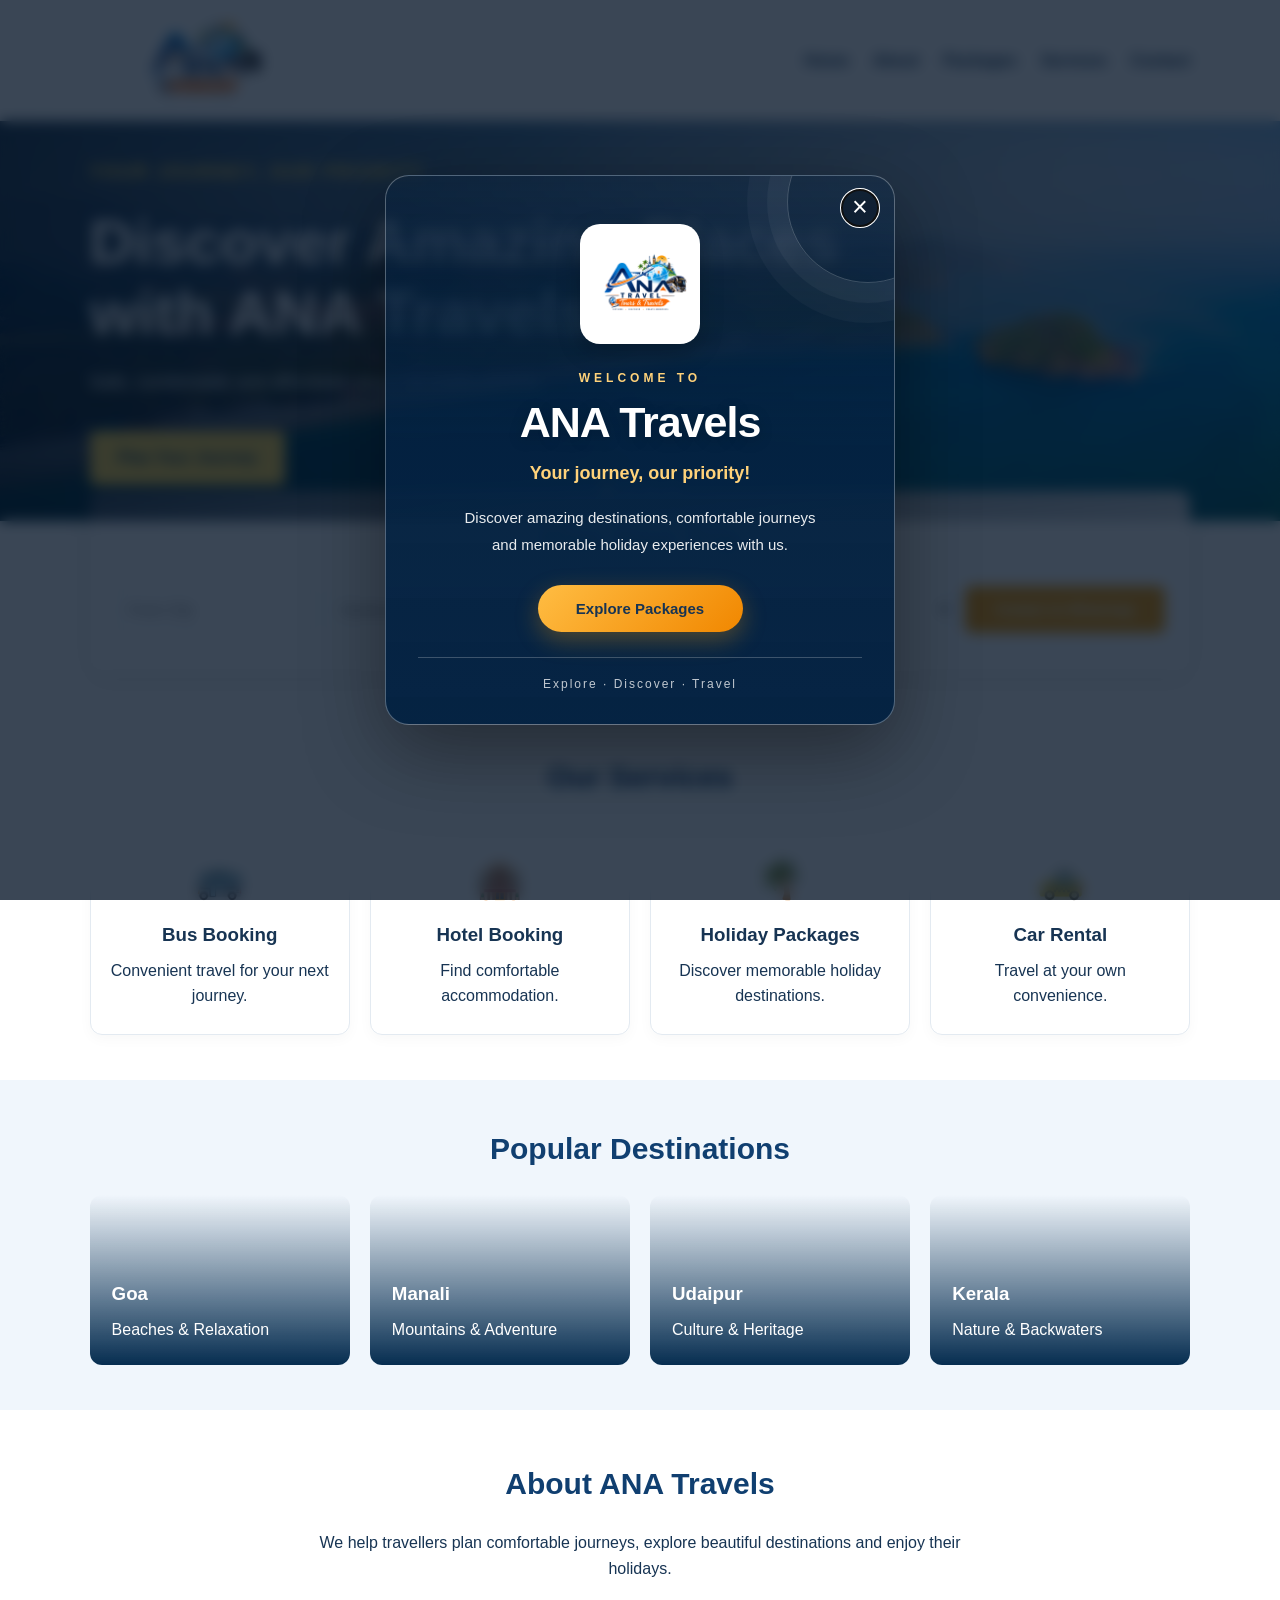
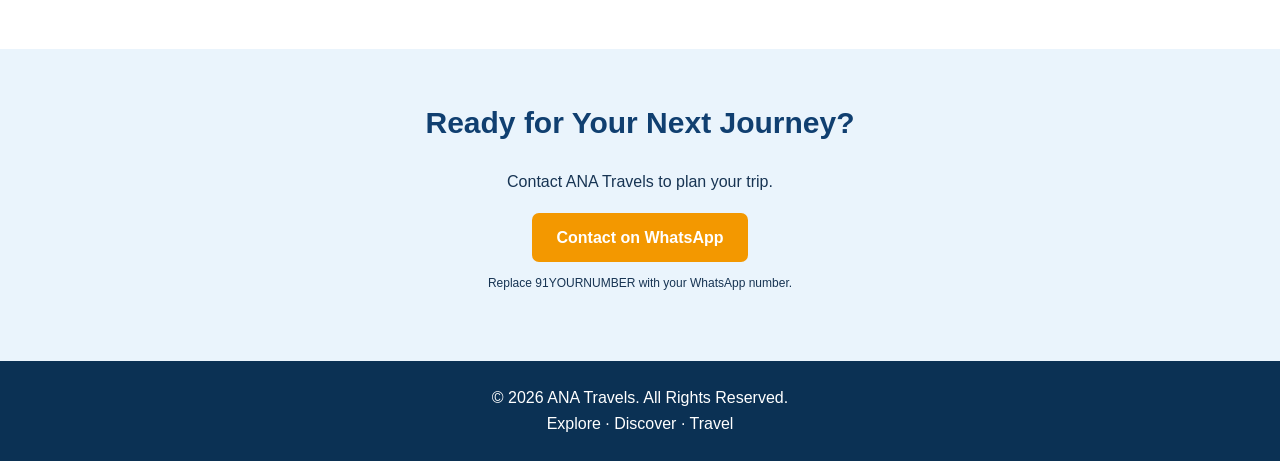
<file: index.html>
<!DOCTYPE html>
<html lang="en">
<head>
  <meta charset="UTF-8">
  <meta name="viewport" content="width=device-width, initial-scale=1.0">
  
<title>ANA Travel | Tour Packages &amp; Travel Services in Gujarat</title>

<meta name="description" content="Discover tour packages, holiday planning and travel services across Gujarat with ANA Travel. Explore travel options and contact us to plan your next trip.">

<link rel="canonical" href="https://anatravel.in/">

<meta property="og:title" content="ANA Travel | Travel Services in Gujarat">
<meta property="og:description" content="Explore travel services and holiday options across Gujarat with ANA Travel.">
<meta property="og:url" content="https://anatravel.in/">
<meta property="og:type" content="website">

  <link rel="stylesheet" href="style.css">
</head>
<body>

<header class="header">
  <a href="#home" class="logo">
  <img src="ana-travels-logo.png" alt="ANA Travels">
</a>
  <nav id="nav">
    <a href="#home">Home</a>
    <a href="#about">About</a>
    <a href="#packages">Packages</a>
    <a href="#services">Services</a>
    <a href="#contact">Contact</a>
  </nav>
  <button class="menu-btn" onclick="toggleMenu()">☰</button>
</header>


<section class="hero" id="home">

  <!-- Background Image Slides -->
  <div class="hero-slides">
    <div class="hero-slide active"
         style="background-image: url('images/goa.jpg');"></div>

    <div class="hero-slide"
         style="background-image: url('images/manali.jpg');"></div>

    <div class="hero-slide"
         style="background-image: url('images/kerala.jpg');"></div>

    <div class="hero-slide"
         style="background-image: url('images/udaipur.jpg');"></div>
  </div>

  <!-- Dark overlay -->
  <div class="hero-overlay"></div>

  <!-- Text on top of slides -->
  <div class="hero-content">
    <p>Your Journey, Our Priority</p>

    <h1>Discover Amazing Places with ANA Travels</h1>

    <p>Safe, comfortable and affordable travel for every journey.</p>

    <a class="btn" href="#booking">Plan Your Journey</a>
  </div>

  <!-- Slide indicators -->
  <div class="hero-dots">
    <button class="hero-dot active" aria-label="Slide 1"></button>
    <button class="hero-dot" aria-label="Slide 2"></button>
    <button class="hero-dot" aria-label="Slide 3"></button>
    <button class="hero-dot" aria-label="Slide 4"></button>
  </div>

</section>


<section class="booking" id="booking">
  <h2>Plan Your Trip</h2>
  
<form id="travelForm">
  <input id="from" placeholder="From City" required>
  <input id="to" placeholder="Destination" required>
  <input id="date" type="date" required>

  <select id="passengers">
    <option value="1">1 Passenger</option>
    <option value="2">2 Passengers</option>
    <option value="3">3 Passengers</option>
    <option value="4">4 Passengers</option>
    <option value="5+">5+ Passengers</option>
  </select>

  <button class="btn" type="submit">
    Contact on WhatsApp
  </button>
</form>

<p id="result" role="status"></p>

</section>

<section class="services" id="services">
  <h2>Our Services</h2>
  <div class="cards">
    <article class="card">
      <div class="icon">🚌</div>
      <h3>Bus Booking</h3>
      <p>Convenient travel for your next journey.</p>
    </article>
    <article class="card">
      <div class="icon">🏨</div>
      <h3>Hotel Booking</h3>
      <p>Find comfortable accommodation.</p>
    </article>
    <article class="card">
      <div class="icon">🌴</div>
      <h3>Holiday Packages</h3>
      <p>Discover memorable holiday destinations.</p>
    </article>
    <article class="card">
      <div class="icon">🚕</div>
      <h3>Car Rental</h3>
      <p>Travel at your own convenience.</p>
    </article>
  </div>
</section>

<section class="destinations" id="packages">
  <h2>Popular Destinations</h2>
  <div class="cards">
    <article class="destination">
      <h3>Goa</h3>
      <p>Beaches & Relaxation</p>
    </article>
    <article class="destination">
      <h3>Manali</h3>
      <p>Mountains & Adventure</p>
    </article>
    <article class="destination">
      <h3>Udaipur</h3>
      <p>Culture & Heritage</p>
    </article>
    <article class="destination">
      <h3>Kerala</h3>
      <p>Nature & Backwaters</p>
    </article>
  </div>
</section>

<section class="about" id="about">
  <h2>About ANA Travels</h2>
  <p>We help travellers plan comfortable journeys,
     explore beautiful destinations and enjoy their holidays.</p>
</section>

<section class="contact" id="contact">
  <h2>Ready for Your Next Journey?</h2>
  <p>Contact ANA Travels to plan your trip.</p>
  <a class="btn" href="https://wa.me/91YOURNUMBER">
    Contact on WhatsApp
  </a>
  <p class="small">Replace 91YOURNUMBER with your WhatsApp number.</p>
</section>

<footer>
  <p>© <span id="year"></span> ANA Travels. All Rights Reserved.</p>
  <p>Explore · Discover · Travel</p>
</footer>



<!-- ANA Travels Welcome Popup -->
<div id="welcomePopup" class="welcome-overlay">
  <div class="welcome-box" role="dialog"
       aria-modal="true" aria-labelledby="welcomeTitle">

    <button id="closeWelcome" class="welcome-close"
            aria-label="Close welcome popup">&times;</button>

    <div class="welcome-icon">
  	<img src="ana-travels-logo.png" alt="ANA Travels Logo">
	</div>

    <p class="welcome-small">WELCOME TO</p>

    <h2 id="welcomeTitle">ANA Travels</h2>

    <p class="welcome-message">
      Your journey, our priority!
    </p>

    <p class="welcome-description">
      Discover amazing destinations, comfortable journeys
      and memorable holiday experiences with us.
    </p>

    <button id="exploreWelcome" class="welcome-button">
      Explore Packages
    </button>

    <p class="welcome-footer">Explore · Discover · Travel</p>
  </div>
</div>



<script src="script.js"></script>
</body>
</html>
</file>
<file: style.css>
* {
  margin: 0;
  padding: 0;
  box-sizing: border-box;
}

html {
  scroll-behavior: smooth;
}

body {
  font-family: Arial, sans-serif;
  color: #173453;
  line-height: 1.6;
}

.header {
  display: flex;
  justify-content: space-between;
  align-items: center;
  padding: 18px 7%;
  background: white;
  box-shadow: 0 2px 12px #00000012;
  position: sticky;
  top: 0;
  z-index: 10;
}

.logo {
  font-size: 27px;
  font-weight: bold;
  color: #0878c9;
  text-decoration: none;
}

.logo span {
  color: #123b66;
}

nav {
  display: flex;
  gap: 24px;
}

nav a {
  text-decoration: none;
  color: #173453;
  font-weight: bold;
}

nav a:hover {
  color: #f39800;
}

.menu-btn {
  display: none;
  padding: 6px 10px;
  font-size: 22px;
  background: white;
  border: 0;
  cursor: pointer;
}

.hero {
  min-height: 100px;
  display: flex;
  align-items: center;
  padding: 60px 8%;
  color: white;
  background:
    linear-gradient(90deg, #063b66d9, #063b6633),
    url("https://images.unsplash.com/photo-1464822759023-fed622ff2c3b?auto=format&fit=crop&w=1800&q=85")
    center/cover;
}

.hero-content {
  max-width: 620px;
}

.hero h1 {
  font-size: clamp(34px, 5vw, 55px);
  line-height: 1.15;
  margin: 12px 0;
}

.hero-content p {
  margin-bottom: 16px;
}

.btn {
  display: inline-block;
  background: #f39800;
  color: white;
  padding: 12px 24px;
  border: none;
  border-radius: 7px;
  text-decoration: none;
  font-weight: bold;
  cursor: pointer;
}

.btn:hover {
  background: #dc8100;
}

.booking {
  margin: -30px auto 35px;
  position: relative;
  width: 86%;
  background: white;
  padding: 25px;
  border-radius: 12px;
  box-shadow: 0 5px 25px #00000018;
}

h2 {
  text-align: center;
  margin-bottom: 22px;
  color: #103f70;
  font-size: 30px;
}

#travelForm {
  display: grid;
  grid-template-columns: repeat(5, minmax(0, 1fr));
  gap: 12px;
}

input, select {
  width: 100%;
  min-width: 0;
  padding: 13px;
  border: 1px solid #ccd7e3;
  border-radius: 6px;
  font-size: 15px;
  background: white;
}

#result {
  margin-top: 15px;
  text-align: center;
  color: #0878c9;
}

.services, .destinations {
  padding: 45px 7%;
}

.cards {
  display: grid;
  grid-template-columns: repeat(4, minmax(0, 1fr));
  gap: 20px;
}

.card {
  padding: 25px 18px;
  text-align: center;
  border: 1px solid #e3eaf1;
  border-radius: 12px;
  box-shadow: 0 4px 14px #00000008;
}

.icon {
  font-size: 38px;
  margin-bottom: 10px;
}

.card h3, .destination h3 {
  margin-bottom: 8px;
}

.destinations {
  background: #f0f6fc;
}

.destination {
  min-height: 170px;
  padding: 22px;
  display: flex;
  flex-direction: column;
  justify-content: flex-end;
  color: white;
  border-radius: 12px;
  background: linear-gradient(transparent, #062d50),
    url("https://images.unsplash.com/photo-1501785888041-af3ef285b470?auto=format&fit=crop&w=700&q=80")
    center/cover;
}

.destination:nth-child(2) {
  background-position: 70% center;
}

.destination:nth-child(3) {
  background-image: linear-gradient(transparent, #062d50),
    url("https://images.unsplash.com/photo-1512343879784-a960bf40e7f2?auto=format&fit=crop&w=700&q=80");
}

.destination:nth-child(4) {
  background-position: right center;
}

.about, .contact {
  padding: 50px 8%;
  text-align: center;
}

.about p, .contact p {
  max-width: 700px;
  margin: 0 auto 18px;
}

.contact {
  background: #eaf4fc;
}

.small {
  font-size: 12px;
  margin-top: 12px !important;
}

footer {
  background: #0b3154;
  color: white;
  padding: 24px;
  text-align: center;
}

@media (max-width: 900px) {
  #travelForm {
    grid-template-columns: repeat(2, minmax(0, 1fr));
  }

  .cards {
    grid-template-columns: repeat(2, minmax(0, 1fr));
  }
}

@media (max-width: 600px) {
  .header {
    padding: 14px 5%;
  }

  .logo {
    font-size: 22px;
  }

  .menu-btn {
    display: block;
  }

  nav {
    display: none;
    position: absolute;
    top: 100%;
    left: 0;
    width: 100%;
    background: white;
    padding: 20px;
    flex-direction: column;
    gap: 15px;
  }

  nav.open {
    display: flex;
  }

  .hero {
    min-height: 390px;
    padding: 40px 6%;
  }

  .booking {
    width: 92%;
    padding: 18px;
  }

  #travelForm, .cards {
    grid-template-columns: 1fr;
  }

  h2 {
    font-size: 25px;
  }
}


/* ANA Travels Welcome Popup */

/* ===== ANA TRAVELS PREMIUM WELCOME POPUP ===== */

.welcome-overlay {
  position: fixed;
  inset: 0;
  display: none;
  align-items: center;
  justify-content: center;
  padding: 18px;
  background: rgba(3, 19, 38, 0.78);
  backdrop-filter: blur(7px);
  -webkit-backdrop-filter: blur(7px);
  z-index: 99999;
}

.welcome-overlay.show {
  display: flex;
  animation: anaFadeIn 0.35s ease;
}

.welcome-box {
  position: relative;
  isolation: isolate;
  overflow: hidden;
  width: 100%;
  max-width: 510px;
  padding: 48px 32px 30px;
  border: 1px solid rgba(255,255,255,0.3);
  border-radius: 24px;
  text-align: center;
  color: #ffffff;
  background:
    linear-gradient(
      180deg,
      rgba(4, 35, 67, 0.30) 0%,
      rgba(4, 35, 67, 0.88) 48%,
      rgba(4, 35, 67, 0.98) 100%
    ),
    url("https://images.unsplash.com/photo-1464822759023-fed622ff2c3b?auto=format&fit=crop&w=1000&q=85")
    center / cover no-repeat;
  box-shadow: 0 25px 80px rgba(0,0,0,0.4);
  animation: anaPopupIn 0.45s cubic-bezier(.2,.8,.2,1);
}

.welcome-box::before {
  content: "";
  position: absolute;
  top: -55px;
  right: -55px;
  width: 160px;
  height: 160px;
  border: 1px solid rgba(255,255,255,0.20);
  border-radius: 50%;
  box-shadow: 0 0 0 20px rgba(255,255,255,0.04),
              0 0 0 40px rgba(255,255,255,0.03);
  pointer-events: none;
  z-index: -1;
}

.welcome-close {
  position: absolute;
  top: 13px;
  right: 15px;
  display: flex;
  align-items: center;
  justify-content: center;
  width: 38px;
  height: 38px;
  border: 1px solid rgba(255,255,255,0.45);
  border-radius: 50%;
  background: rgba(0,0,0,0.25);
  color: white;
  font-size: 27px;
  line-height: 1;
  cursor: pointer;
  transition: 0.25s ease;
}

.welcome-close:hover {
  background: #f39800;
  border-color: #f39800;
  transform: rotate(90deg);
}

.welcome-icon {
  display: inline-flex;
  align-items: center;
  justify-content: center;
  width: 76px;
  height: 76px;
  margin: 0 auto 20px;
  border: 1px solid rgba(255,255,255,0.55);
  border-radius: 50%;
  background: rgba(255,255,255,0.15);
  box-shadow: 0 8px 25px rgba(0,0,0,0.15);
  font-size: 39px;
}

.welcome-small {
  display: inline-block;
  margin-bottom: 10px;
  color: #ffd27a;
  font-size: 12px;
  font-weight: 700;
  letter-spacing: 4px;
}

.welcome-box h2 {
  margin: 0 0 12px;
  color: #ffffff;
  font-size: clamp(32px, 7vw, 43px);
  line-height: 1.15;
  font-weight: 800;
  letter-spacing: -1px;
  text-shadow: 0 3px 15px rgba(0,0,0,0.2);
}

.welcome-message {
  margin: 0 0 16px;
  color: #ffd27a;
  font-size: 18px;
  font-weight: 700;
}

.welcome-description {
  max-width: 365px;
  margin: 0 auto 27px;
  color: rgba(255,255,255,0.91);
  font-size: 15px;
  line-height: 1.8;
}

.welcome-button {
  display: inline-block;
  min-width: 205px;
  padding: 15px 25px;
  border: none;
  border-radius: 50px;
  background: linear-gradient(135deg, #ffbd43, #f18700);
  color: #173453;
  font-size: 15px;
  font-weight: 800;
  box-shadow: 0 8px 24px rgba(243,152,0,0.30);
  cursor: pointer;
  transition: transform 0.25s ease, box-shadow 0.25s ease;
}

.welcome-button:hover {
  transform: translateY(-3px);
  box-shadow: 0 12px 30px rgba(243,152,0,0.42);
}

.welcome-footer {
  margin: 25px 0 0;
  padding-top: 17px;
  border-top: 1px solid rgba(255,255,255,0.22);
  color: rgba(255,255,255,0.75);
  font-size: 12px;
  letter-spacing: 2px;
}

@keyframes anaFadeIn {
  from { opacity: 0; }
  to { opacity: 1; }
}

@keyframes anaPopupIn {
  from {
    opacity: 0;
    transform: translateY(24px) scale(0.94);
  }
  to {
    opacity: 1;
    transform: translateY(0) scale(1);
  }
}

@media (max-width: 480px) {
  .welcome-overlay {
    padding: 14px;
  }

  .welcome-box {
    padding: 43px 22px 25px;
    border-radius: 20px;
  }

  .welcome-icon {
    width: 65px;
    height: 65px;
    font-size: 33px;
    margin-bottom: 16px;
  }

  .welcome-message {
    font-size: 16px;
  }

  .welcome-description {
    font-size: 14px;
  }

  .welcome-button {
    width: 100%;
  }

  .welcome-footer {
    letter-spacing: 1px;
  }
}

@media (prefers-reduced-motion: reduce) {
  .welcome-overlay.show,
  .welcome-box {
    animation: none;
  }

  .welcome-close,
  .welcome-button {
    transition: none;
  }
}

/* ANA Travels logo inside welcome popup */
.welcome-icon {
  width: 120px;
  height: 120px;
  margin: 0 auto 20px;
  display: flex;
  align-items: center;
  justify-content: center;
  background: #ffffff;
  border-radius: 20px;
  padding: 12px;
  box-shadow: 0 8px 25px rgba(0, 0, 0, 0.2);
}

.welcome-icon img {
  display: block;
  width: 100%;
  height: 100%;
  object-fit: contain;
}

@media (max-width: 480px) {
  .welcome-icon {
    width: 95px;
    height: 95px;
  }
}


.header .logo img {
  display: block;
  width: 170px;
  max-height: 65px;
  object-fit: contain;
}

@media (max-width: 600px) {
  .header .logo img {
    width: 135px;
    max-height: 52px;
  }
}


/* HERO BACKGROUND IMAGE SLIDER */
.hero {
  position: relative;
  min-height: 580px;
  display: flex;
  align-items: center;
  overflow: hidden;
  color: #fff;
  background: #12344a;
}

.hero-slides {
  position: absolute;
  inset: 0;
  z-index: 0;
}

.hero-slide {
  position: absolute;
  inset: 0;
  background-size: cover;
  background-position: center;
  opacity: 0;
  transform: scale(1);
  transition: opacity 1.2s ease, transform 6s ease;
}

.hero-slide.active {
  opacity: 1;
  transform: scale(1.08);
}

.hero-overlay {
  position: absolute;
  inset: 0;
  z-index: 1;
  background: linear-gradient(
    90deg,
    rgba(3, 24, 42, 0.82),
    rgba(3, 24, 42, 0.42),
    rgba(3, 24, 42, 0.15)
  );
}

.hero-content {
  position: relative;
  z-index: 2;
  width: min(1100px, 100%);
  margin: 0 auto;
  padding: 90px 30px;
  text-align: left;
}

.hero-content p:first-child {
  color: #ffd54f;
  font-size: 18px;
  font-weight: 700;
  letter-spacing: 2px;
  text-transform: uppercase;
}

.hero-content h1 {
  max-width: 750px;
  font-size: clamp(36px, 5vw, 62px);
  line-height: 1.15;
  margin: 18px 0;
  color: #fff;
}

.hero-content p {
  font-size: 18px;
  line-height: 1.7;
}

.hero .btn {
  display: inline-block;
  margin-top: 18px;
  padding: 14px 28px;
  border-radius: 6px;
  background: #ffd54f;
  color: #12344a;
  font-weight: 700;
  text-decoration: none;
  transition: 0.3s;
}

.hero .btn:hover {
  background: #fff;
  transform: translateY(-2px);
}

.hero-dots {
  position: absolute;
  z-index: 3;
  bottom: 28px;
  left: 50%;
  transform: translateX(-50%);
  display: flex;
  gap: 10px;
}

.hero-dot {
  width: 12px;
  height: 12px;
  padding: 0;
  border: 2px solid #fff;
  border-radius: 50%;
  background: transparent;
  cursor: pointer;
}

.hero-dot.active {
  background: #ffd54f;
  border-color: #ffd54f;
  transform: scale(1.2);
}

@media (max-width: 600px) {
  .hero {
    min-height: 320px;
  }

  .hero-content {
    padding: 65px 22px;
  }

  .hero-content h1 {
    font-size: 36px;
  }

  .hero-content p {
    font-size: 16px;
  }
}



/* Compact ANA Travels background slider */
.hero {
  min-height: 0;
  height: 400px;
  padding: 0;
}

.hero-content {
  padding: 35px 30px;
}

@media (max-width: 600px) {
  .hero {
    height: 320px;
    min-height: 0;
  }

  .hero-content {
    padding: 25px 22px;
  }

  .hero-content h1 {
    font-size: 30px;
  }

  .hero-content p {
    font-size: 14px;
    margin-bottom: 10px;
  }

  .hero .btn {
    margin-top: 8px;
    padding: 10px 18px;
  }
}



/* Align hero slider text to the left */
.hero-content {
  text-align: left;
  margin-left: 0;
  margin-right: auto;
  width: 100%;
  max-width: 1100px;
  padding-left: 7%;
  padding-right: 20px;
}

.hero-content h1 {
  text-align: left;
  margin-left: 0;
}

.hero-content p {
  text-align: left;
}

.hero-content .btn {
  display: inline-block;
}

@media (max-width: 600px) {
  .hero-content {
    padding-left: 22px;
    padding-right: 22px;
  }
}



/* Make ANA Travels header logo bigger */
.header .logo img {
  width: 220px;
  max-height: 85px;
  height: auto;
  object-fit: contain;
}

@media (max-width: 600px) {
  .header .logo img {
    width: 165px;
    max-height: 65px;
  }
}
</file>
